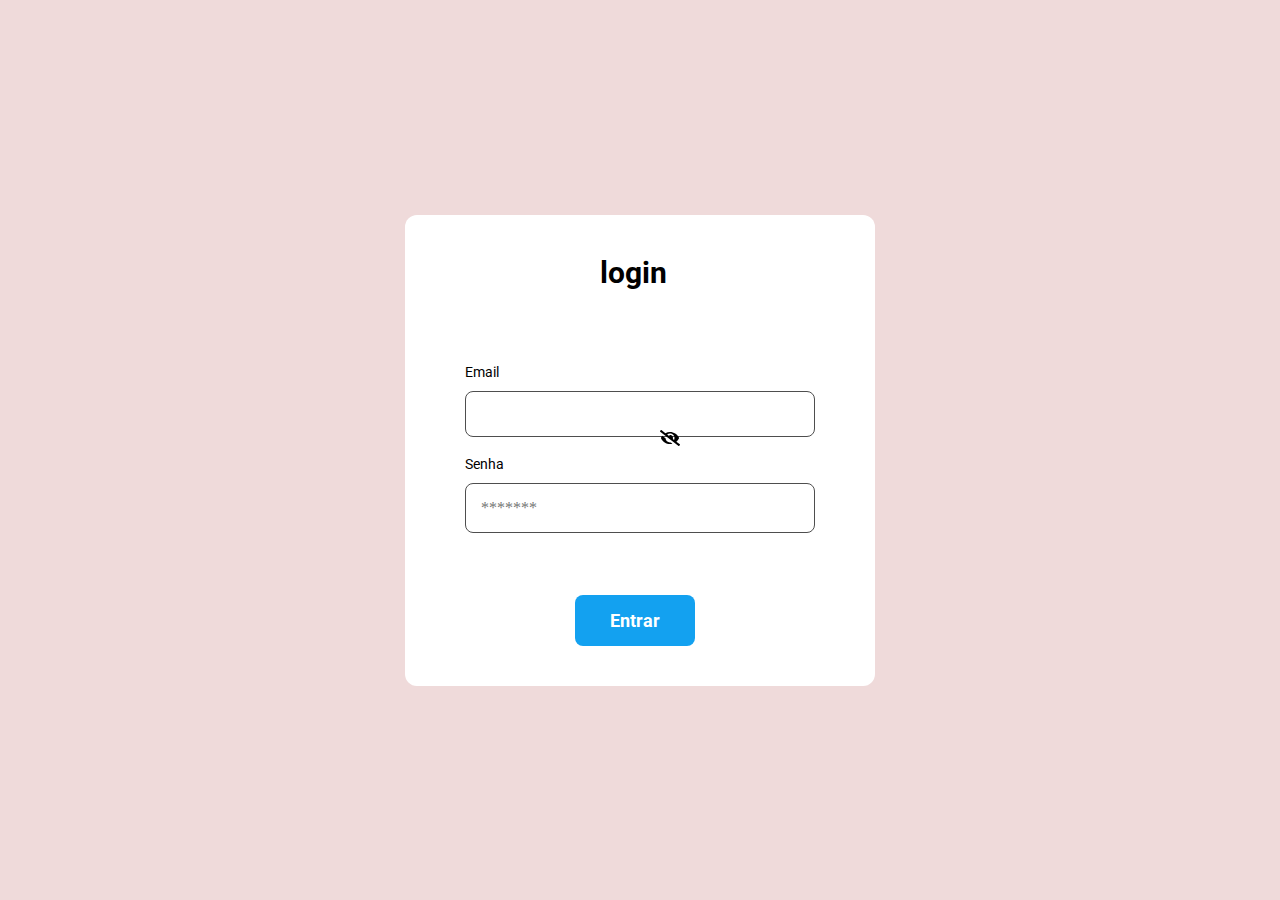
<file: Frontend-posição-propagação/classe-01/index.html>
<!DOCTYPE html>
<html lang="pt">

<head>
    <meta charset="UTF-8">
    <meta name="viewport" content="width-device-width, initial-scale=1.0">
    <link rel="preconnect" href="https://fonts.googleapis.com">
    <link rel="preconnect" href="https://fonts.gstatic.com" crossorigin>
    <link href="https://fonts.googleapis.com/css2?family=Roboto:wght@500;700&display=swap" rel="stylesheet">
    <script src="script.js" defer></script>
    <title>login</title>
    <link rel="stylesheet" href="style.css">
</head>

<body>
    <div class="card">
        <div class="titulo">
            <h1>login</h1>
        </div>
        <div class="Email">
            <label class="txt" for="email">Email</label>
            <input id="email" type="email">
        </div>
        <div class="datacode">
            <label class="txt" for="senha">Senha</label>
            <input class="date" type="password" placeholder="*******">
            <img src="./assets/olho-fechado.svg" alt="mostrar senha ">
        </div>
        <button>Entrar</button>
    </div>
</body>

</html>
</file>
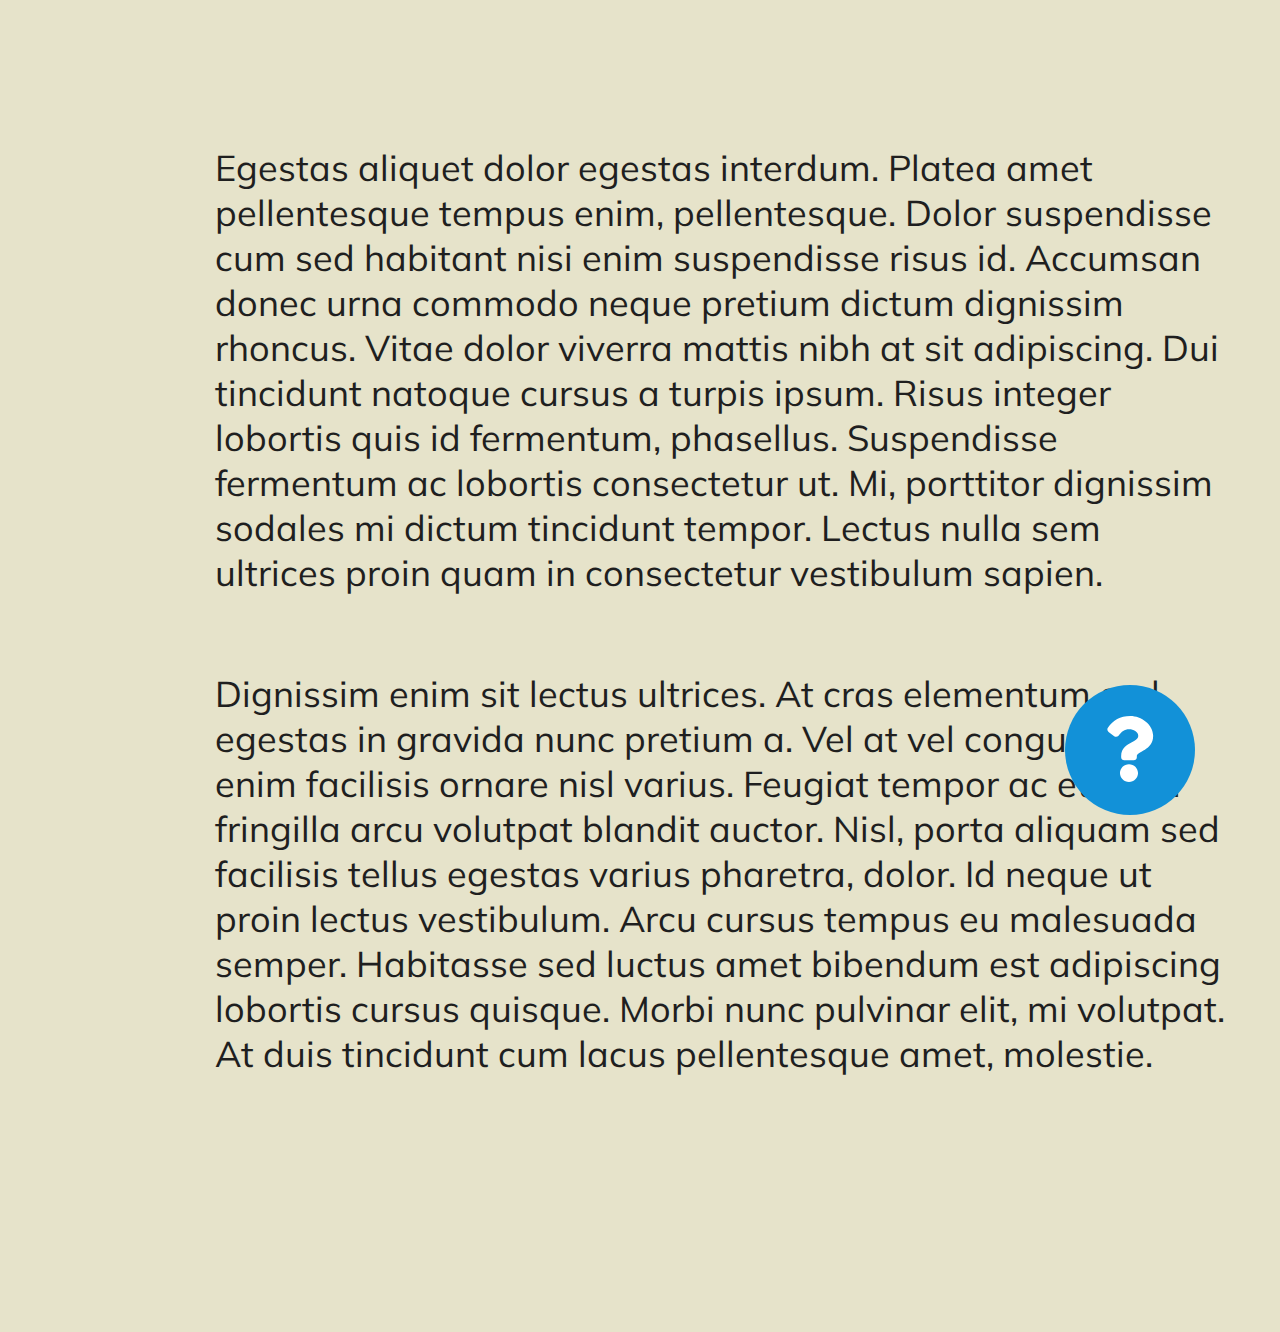
<file: Frontend-posição-propagação/classe-02/index.html>
<!DOCTYPE html>
<html lang="pt">

<head>
    <meta charset="UTF-8">
    <meta name="viewport" content="width-device-width, initial-scale=1.0">
    <link rel="preconnect" href="https://fonts.googleapis.com">
    <link rel="preconnect" href="https://fonts.gstatic.com" crossorigin>
    <link href="https://fonts.googleapis.com/css2?family=Mulish&display=swap" rel="stylesheet">
    <link rel="preconnect" href="https://fonts.googleapis.com">
    <link rel="preconnect" href="https://fonts.gstatic.com" crossorigin>
    <link href="https://fonts.googleapis.com/css2?family=Open+Sans:wght@300;400;700&display=swap" rel="stylesheet">
    <script src="script.js" defer></script>
    <title>FAQ</title>
    <link rel="stylesheet" href="style.css">
</head>

<body>
    <div class="popup-card">
        <h1>FAQ</h1>
        <p>Et consectetur id</p>
        <span>Dui egestas vitae dignissim posuere blandit nulla</span>
        <p>Et consectetur id</p>
        <span>Dui egestas vitae dignissim posuere blandit nulla</span>
    </div>
    <button onclick="mostrarFaq()">
        <img src="./assets/interrogacao.svg" alt="FAQ">
    </button>
    <div>
        <p>
            Egestas aliquet dolor egestas interdum. Platea amet pellentesque tempus enim, pellentesque. Dolor
            suspendisse
            cum sed habitant nisi enim suspendisse risus id. Accumsan donec urna commodo neque pretium dictum dignissim
            rhoncus. Vitae dolor viverra mattis nibh at sit adipiscing.
            Dui tincidunt natoque cursus a turpis ipsum. Risus integer lobortis quis id fermentum, phasellus.
            Suspendisse fermentum ac lobortis consectetur ut. Mi, porttitor dignissim sodales mi dictum tincidunt
            tempor. Lectus nulla sem ultrices proin quam in consectetur vestibulum sapien.
        </p>
    </div>
    <div>
        <p>
            Dignissim enim sit lectus ultrices. At cras elementum sed egestas in gravida nunc pretium a. Vel at vel
            congue sed enim facilisis ornare nisl varius. Feugiat tempor ac et enim fringilla arcu volutpat blandit
            auctor. Nisl, porta aliquam sed facilisis tellus egestas varius pharetra, dolor. Id neque ut proin lectus
            vestibulum. Arcu cursus tempus eu malesuada semper. Habitasse sed luctus amet bibendum est adipiscing
            lobortis cursus quisque. Morbi nunc pulvinar elit, mi volutpat. At duis tincidunt cum lacus pellentesque
            amet, molestie.
        </p>
    </div>



</body>

</html>
</file>
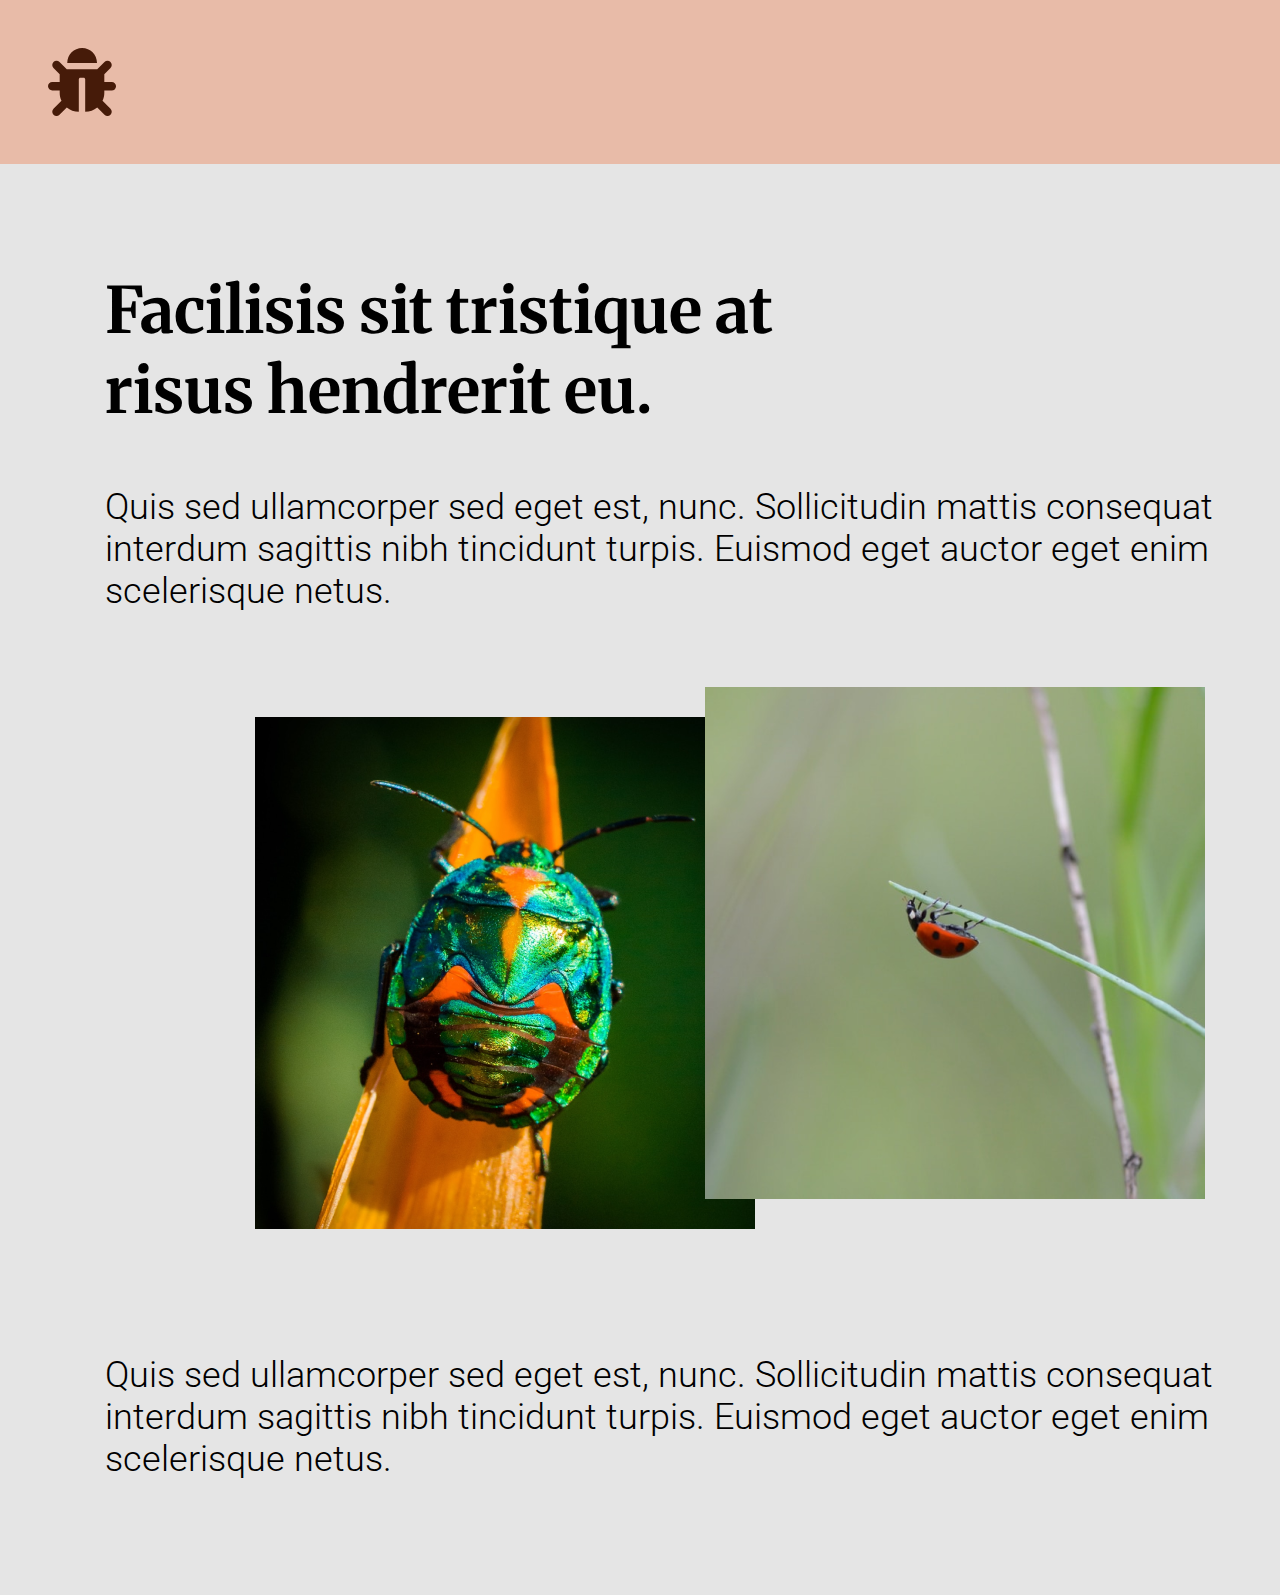
<file: Frontend-posição-propagação/classe-03/index.html>
<!DOCTYPE html>
<html lang="pt">

<head>
    <meta charset="UTF-8">
    <link rel="preconnect" href="https://fonts.googleapis.com">
    <link rel="preconnect" href="https://fonts.gstatic.com" crossorigin>
    <link href="https://fonts.googleapis.com/css2?family=Merriweather:wght@700&family=Roboto:wght@300;700&display=swap"
        rel="stylesheet">
    <meta name="viewport" content="width-device-width, initial-scale=1.0">
    <script src="script.js" defer></script>
    <title>inseto</title>
    <link rel="stylesheet" href="style.css">
</head>

<body>
    <div class="head">
        <img src="./assets/bug.svg" alt="Logo">
        <div class="cabeçalho">
            <span>Sobre</span>
            <span>Serviço</span>
            <span>Contato</span>
        </div>
    </div>
    <h1>Facilisis sit tristique at risus hendrerit eu.</h1>
    <p>Quis sed ullamcorper sed eget est, nunc. Sollicitudin mattis consequat interdum sagittis nibh tincidunt turpis.
        Euismod eget auctor eget enim scelerisque netus.</p>
    <div class="img-container">
        <div class="verde"><img src="./assets/bug-1.png" alt="verde"></div>
        <div class="vermelho"> <img src="./assets/bug-2.png" alt="vermelho"></div>
    </div>
    <p>Quis sed ullamcorper sed eget est, nunc. Sollicitudin mattis consequat interdum sagittis nibh tincidunt turpis.
        Euismod eget auctor eget enim scelerisque netus.</p>
    <div class="modal"><img></div>
</body>

</html>
</file>
<file: Frontend-posição-propagação/classe-01/style.css>
* {
    margin: 0;
    padding: 0;
    box-sizing: border-box;
}

body {
    background-color: #efdada;
    display: flex;
    justify-content: center;
    align-items: center;
    min-height: 100vh;

}

.card {
    background-color: white;
    border-radius: 12px;
    padding: 40px 60px;
    max-width: 470px;

}

.titulo {
    margin-bottom: 75px;
}

.titulo h1 {
    font-family: 'Roboto', sans-serif;
    font-style: Bold;
    font-weight: 700;
    font-size: 30px;
    line-height: 35px;
    color: #000000;
    margin-left: 160px;
    display: flex;
    text-align: center;
    justify-content: center;
    max-width: 76px;
    margin: 0px 130px;

}

.Email input {
    all: unset;
    background: #FFFFFF;
    box-sizing: border-box;
    width: 350px;
    height: 46px;
    background: #FFFFFF;
    border: 1px solid #4E4E4E;
    border-radius: 8px;
    margin-bottom: 20px;
}

.txt {
    display: flex;
    font-family: 'Roboto', sans-serif;
    font-style: Medium;
    font-size: 14px;
    line-height: 16px;
    line-height: 100%;
    margin-bottom: 12px;
}


.datacode input {
    display: flex;
    all: unset;
    background: #FFFFFF;
    box-sizing: border-box;
    border: 1px solid #4E4E4E;
    border-radius: 8px;
    width: 350px;
    padding: 15px 248px 15px 15px;
    margin-bottom: 62px;
    position: relative;

}

img {
    position: absolute;
    left: 660px;
    top: 430px
}

button {
    all: unset;
    font-family: 'Roboto', sans-serif;
    font-style: normal;
    font-weight: 700;
    font-size: 18px;
    line-height: 25px;
    text-align: center;
    color: #FFFFFF;
    max-width: 111px;
    background: #13A1F0;
    border-radius: 8px;
    padding: 13px 35px;
    margin-left: 25px;
    margin: 0px 110px;
}

button:hover {
    background: #093DF3;
    box-shadow: 0px 7px 24px rgba(9, 61, 243, 0.3);
    border-radius: 5px;
}

input:active {
    background: #FFFFFF;
    border: 1px solid #5F82FF;
    box-sizing: border-box;
    border-radius: 5px;
}
</file>
<file: Frontend-posição-propagação/classe-02/style.css>
* {
    margin: 0;
    padding: 0;
    box-sizing: border-box;
}

body {
    background-color: #e6e3ca;
    padding: 145px 215px 180px 215px;
    min-height: 100vh;

}


div {
    width: 1013px;
    display: flex;
    align-content: flex-start;
    font-family: 'Mulish', sans-serif;
    font-style: normal;
    font-weight: 400;
    font-size: 36px;
    line-height: 45px;
    color: #1F1F1F;
    margin-bottom: 76px;
}

button {
    border-radius: 50%;
    background-color: #1291D8;
    height: 130px;
    width: 130px;
    border: none;
    bottom: 85px;
    right: 85px;
    position: fixed;
}

.popup-card {
    display: none;
    width: 452px;
    height: 537px;
    background: #FFFFFF;
    box-shadow: 0px 4px 24px rgba(17, 145, 216, 0.12);
    border-radius: 12px;
    padding: 40px 65px 90px 50px;
    position: fixed;
    top: 0px;
    right: 150px;
}

.popup-card h1 {
    font-family: 'Open Sans', sans-serif;
    font-style: normal;
    font-weight: 700;
    font-size: 42px;
    line-height: 57px;
    max-width: 86;
    margin-bottom: 41px;
}

.popup-card p {
    max-width: 334px;
    font-family: 'Open Sans', sans-serif;
    font-style: normal;
    font-weight: 400;
    font-size: 30px;
    line-height: 41px;
    color: #000000;
    margin-bottom: 12px;
    margin-top: 40px;
}

.popup-card span {
    max-width: 377px;
    font-family: 'Open Sans', sans-serif;
    font-style: normal;
    font-weight: 300;
    font-size: 28px;
    line-height: 38px;
    color: #000000;
    margin-bottom: 40px;
}
</file>
<file: Frontend-posição-propagação/classe-03/style.css>
* {
    margin: 0;
    padding: 0;
    box-sizing: border-box;
}

body {
    background-color: #E5E5E5;
    padding: 270px 10px 10px 105px;
    min-height: 100vh;

}

.head {
    position: fixed;
    background-color: #E8BBA8;
    top: 0px;
    left: 0px;
    right: 0px;
    padding: 48px;
    display: flex;
    justify-content: space-between;
    z-index: 2;
    width: 210vh;
}

.cabeçalho {
    font-family: 'Roboto', sans-serif;
    font-style: normal;
    font-weight: 700;
    font-size: 30px;
    line-height: 35px;
    color: #461B09;
    display: flex;
    justify-content: space-between;
    width: 465px;
}

h1 {
    font-family: 'Merriweather', serif;
    font-style: normal;
    font-weight: 700;
    font-size: 64px;
    line-height: 80px;
    color: #000000;
    max-width: 714px;
    margin-bottom: 56px;
}

p {
    font-family: 'Roboto', sans-serif;
    font-style: normal;
    font-weight: 300;
    font-size: 36px;
    line-height: 42px;
    color: #000000;
    max-width: 1235px;
    margin-bottom: 105px;
}

.img-container {
    margin-bottom: 121px;
    width: 1000px;
    display: flex;
    margin-left: 100px;
}

.verde {
    position: relative;
    left: 50px;
}

.vermelho {
    position: relative;
    bottom: 30px;
    z-index: 1;
}

.modal {
    background-color: rgba(0, 0, 0, 0.6);
    display: none;
    justify-content: center;
    align-items: center;
    top: 0;
    right: 0;
    left: 0;
    bottom: 0;
    z-index: 3;
    position: fixed;

}
</file>
